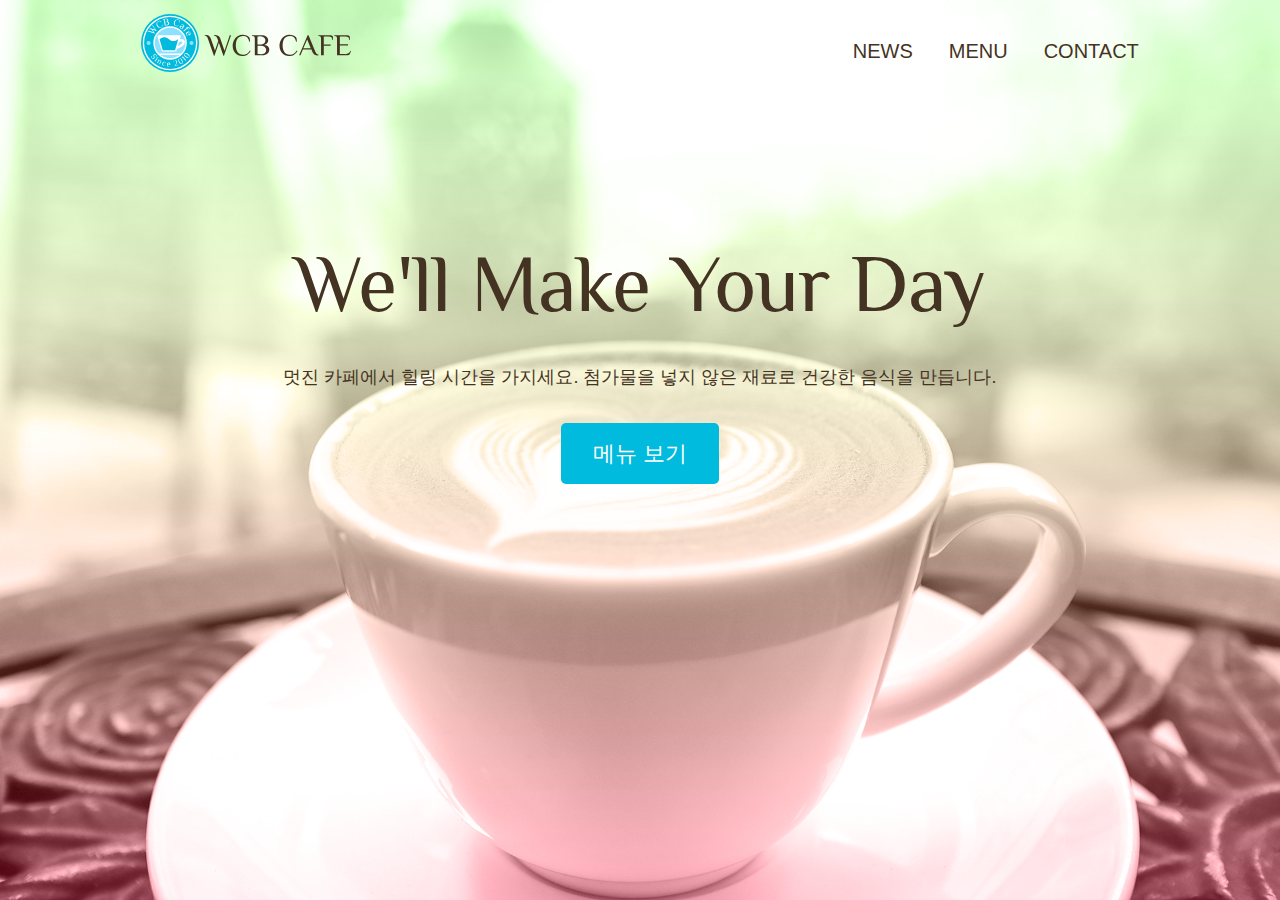
<file: WCBCafe/index.html>
<!DOCTYPE html>
<html lang="ko">
<head>
    <meta charset="UTF-8">
    <meta http-equiv="X-UA-Compatible" content="IE=edge">
    <meta name="viewport" content="width=device-width, initial-scale=1.0">
    <title>WCB Cafe</title>

    <link rel="stylesheet" href="css/ress.min.css">
    <!--적용할 스타일 정의-->
    <link rel="stylesheet" href="css/style.css">
    <!--글꼴 link 태그로 불러오기-->
    <link rel="stylesheet" href="https://fonts.googleapis.com/css?family=Philosopher">
    <!--파비콘 설정-->
    <link rel="icon" type="image/png" href="images/favicon.png">
</head>
<body>
    <!--2. 메인 전체를 덮는 배경이미지 삽입-->
    <div id="home" class="big-bg">
        <!--1. 헤더 작성-->
        <header class="page-header wrapper">
            <!--로고부분-->
            <h1>
                <a href="index.html">
                    <img class="logo" src="images/logo.svg" alt="WCB 카페">
                </a>
            </h1>
            <!--메뉴(네브바) 부분-->
            <nav>
                <ul class="main-nav">
                    <li><a href="news.html">News</a></li>
                    <li><a href="menu.html">Menu</a></li>
                    <li><a href="contact.html">Contact</a></li>
                </ul>
            </nav>
        </header>

        <div class="home-content wrapper">
            <h2 class="page-title">We'll Make Your Day</h2>
            <p>멋진 카페에서 힐링 시간을 가지세요. 첨가물을 넣지 않은 재료로 건강한 음식을 만듭니다.</p>
            <a href="menu.html" class="button">메뉴 보기</a>
        </div>
    </div>
</body>
</html>
</file>
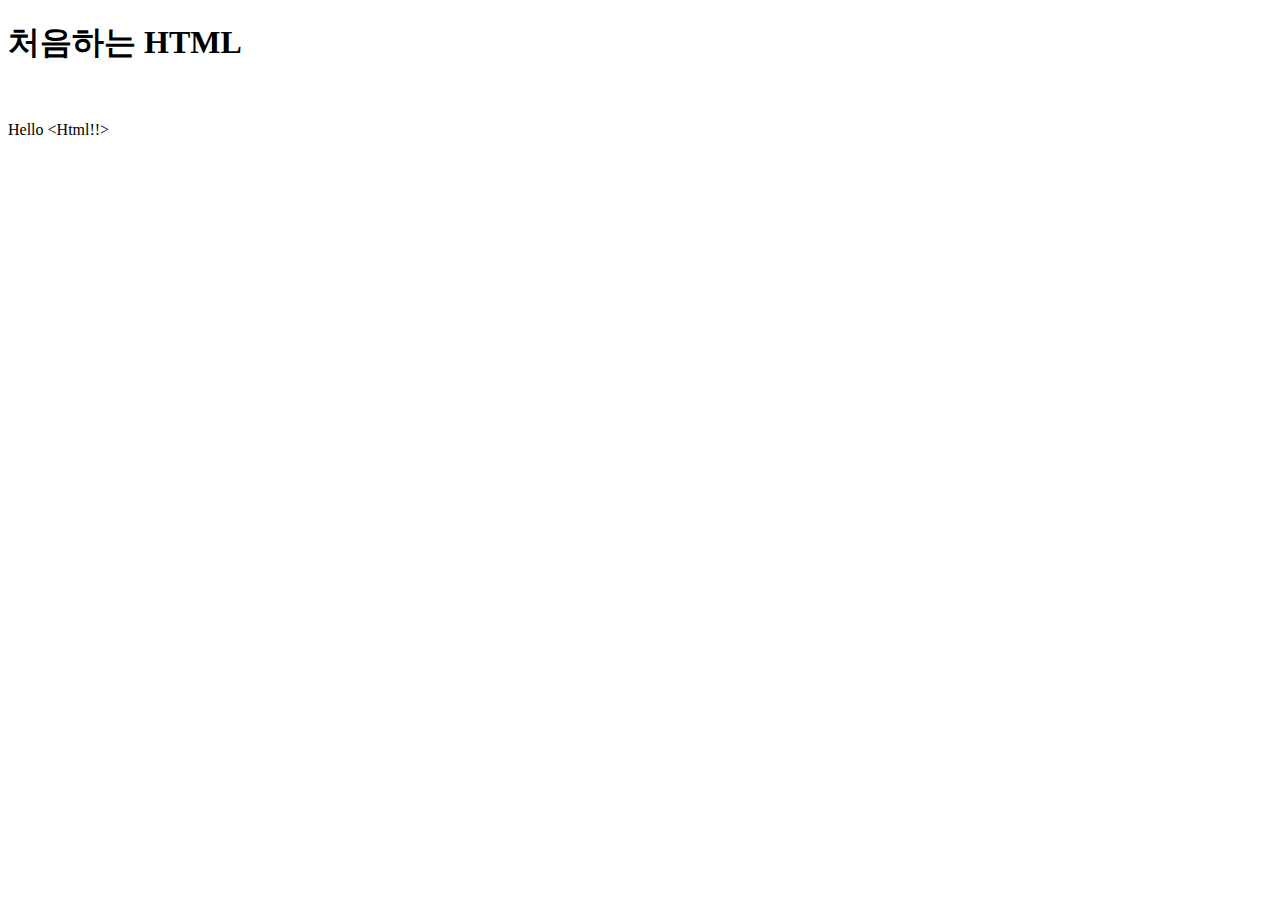
<file: _01_hellohtml.html>
<!--현재 문서가 html문서라고 선언하는 선언부-->
<!DOCTYPE html>
<!--언어를 지정-->
<html lang="ko">
<head>
    <!--meta 현재 문서의 초기정보-->
    <meta charset="UTF-8">
    <meta http-equiv="X-UA-Compatible" content="IE=edge">
    <meta name="viewport" content="width=device-width, initial-scale=1.0">
    <!--html문서의 제목-->
    <title>Hello Html</title>
</head>
<body>
    <!--HTML태그들을 추가하여 화면에 표출-->
    <h1>처음하는 HTML</h1>
    <br>
    <p>Hello &lt;Html!!&gt;</p>

    <!--Emmet : zencoding 기능을 활성화-->
    <div></div>
    <div><a href=""></a></div>
    <div></div>
    <a href=""></a>
</body>
</html>
</file>
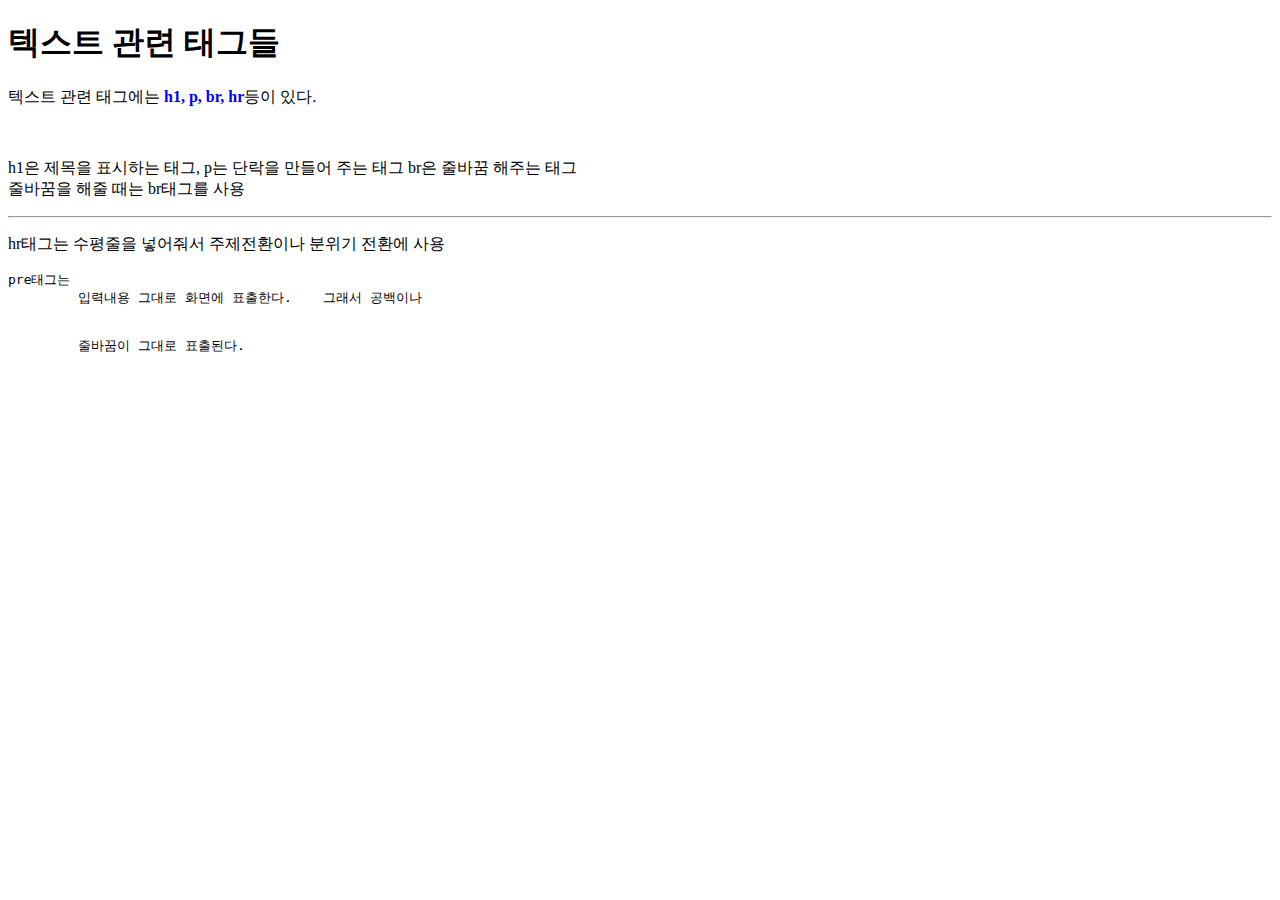
<file: _02_text001.html>
<!DOCTYPE html>
<html lang="ko">
<head>
    <meta charset="UTF-8">
    <meta http-equiv="X-UA-Compatible" content="IE=edge">
    <meta name="viewport" content="width=device-width, initial-scale=1.0">
    <title>텍스트 관련 태그들</title>
</head>
<body>
    <!--h1+p+br+p+hr+p-->
    <h1>텍스트 관련 태그들</h1>
    <p>텍스트 관련 태그에는 <span style="color: blue; font-weight: bold;">h1, p, br, hr</span>등이 있다.</p>
    <br>
    <p>h1은 제목을 표시하는 태그, p는 단락을 만들어 주는 태그

        br은 줄바꿈 해주는 태그<br>
        줄바꿈을 해줄 때는 br태그를 사용
    </p>
    <hr>
    <p>hr태그는 수평줄을 넣어줘서 주제전환이나 분위기 전환에 사용</p>
    <pre>pre태그는 
         입력내용 그대로 화면에 표출한다.    그래서 공백이나


         줄바꿈이 그대로 표출된다.
    </pre>
</body>
</html>
</file>
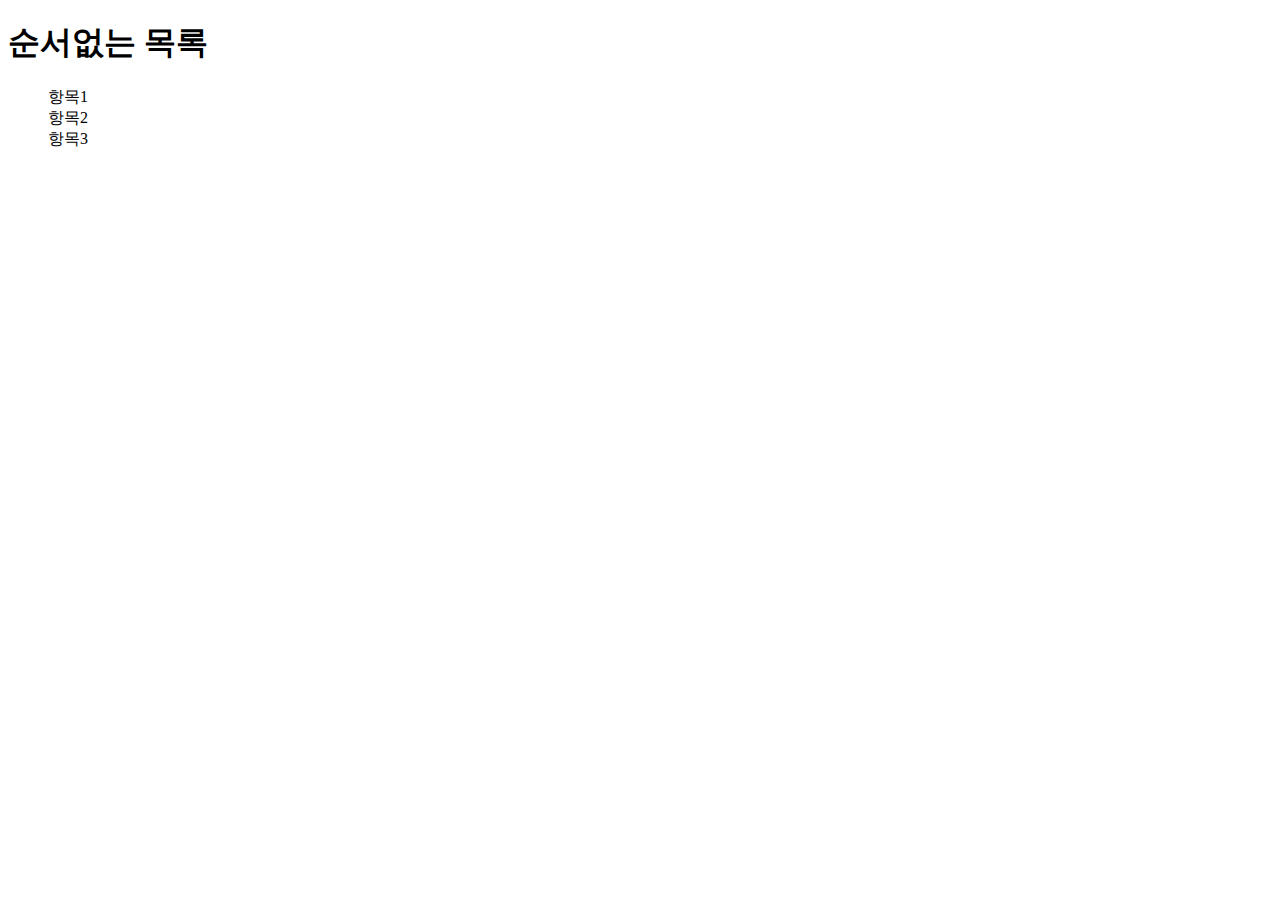
<file: _03_ul.html>
<!DOCTYPE html>
<html lang="ko">
<head>
    <meta charset="UTF-8">
    <meta http-equiv="X-UA-Compatible" content="IE=edge">
    <meta name="viewport" content="width=device-width, initial-scale=1.0">
    <title>순서없는 목록 만들기</title>
</head>
<body>
    <!--h1+(ul>li*3)-->
    <h1>순서없는 목록</h1>
    <ul style="list-style-type: none;">
        <li>항목1</li>
        <li>항목2</li>
        <li>항목3</li>
    </ul>
</body>
</html>
</file>
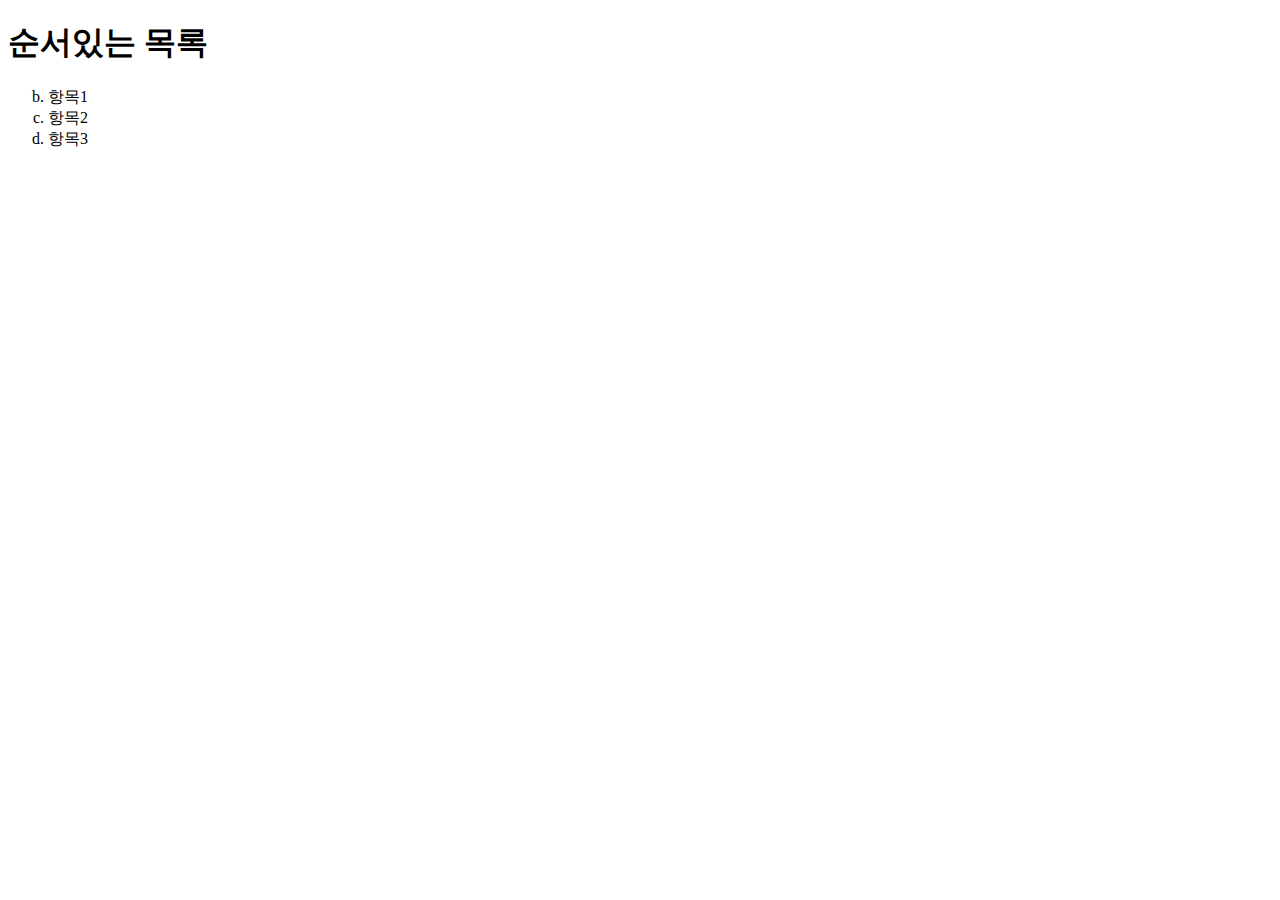
<file: _04_ol.html>
<!DOCTYPE html>
<html lang="ko">
<head>
    <meta charset="UTF-8">
    <meta http-equiv="X-UA-Compatible" content="IE=edge">
    <meta name="viewport" content="width=device-width, initial-scale=1.0">
    <title>순서있는 목록 만들기</title>
</head>
<body>
    <!--h1+(ol>li*3)-->
    <h1>순서있는 목록</h1>
    <!--type
        a : 영문자 소문자로 순서 표시
        A : 영문자 대문자로 순서표시
        i : 로마숫자 소문자로 순서표시
        I : 로마숫사 대문자로 순서표시
        1 : 숫자로 순서표시(기본값)-->
    <ol type="a" start="2">
        <li>항목1</li>
        <li>항목2</li>
        <li>항목3</li>
    </ol>
</body>
</html>
</file>
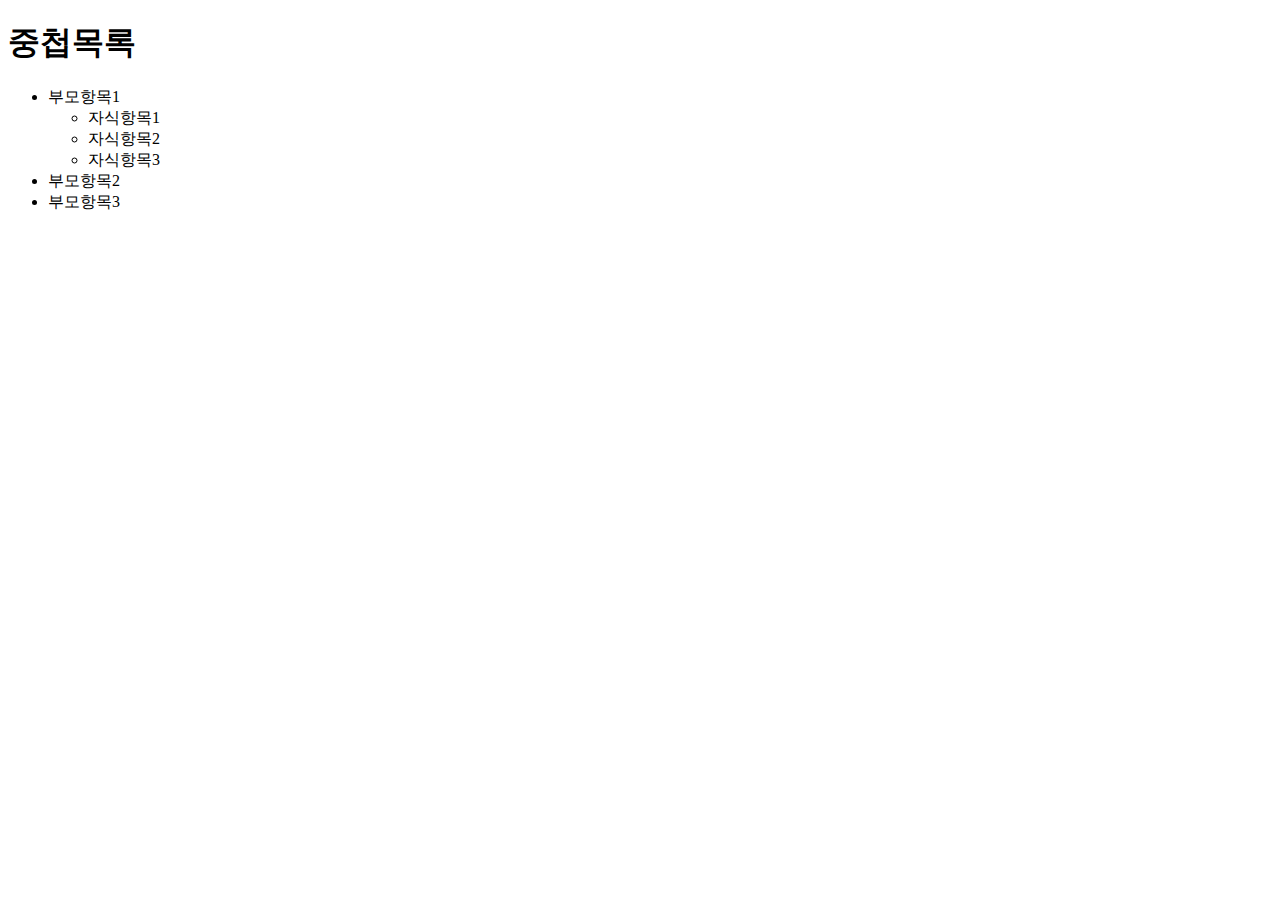
<file: _05_nestied_list.html>
<!DOCTYPE html>
<html lang="ko">
<head>
    <meta charset="UTF-8">
    <meta http-equiv="X-UA-Compatible" content="IE=edge">
    <meta name="viewport" content="width=device-width, initial-scale=1.0">
    <title>중첩 목록 만들기</title>
</head>
<body>
    <!--h1+(ul>((li>ul>li*3)+li*2))-->
    <h1>중첩목록</h1>
    <ul>
        <li>부모항목1
            <ul>
                <li>자식항목1</li>
                <li>자식항목2</li>
                <li>자식항목3</li>
            </ul>
        </li>
        <li>부모항목2</li>
        <li>부모항목3</li>
    </ul>
</body>
</html>
</file>
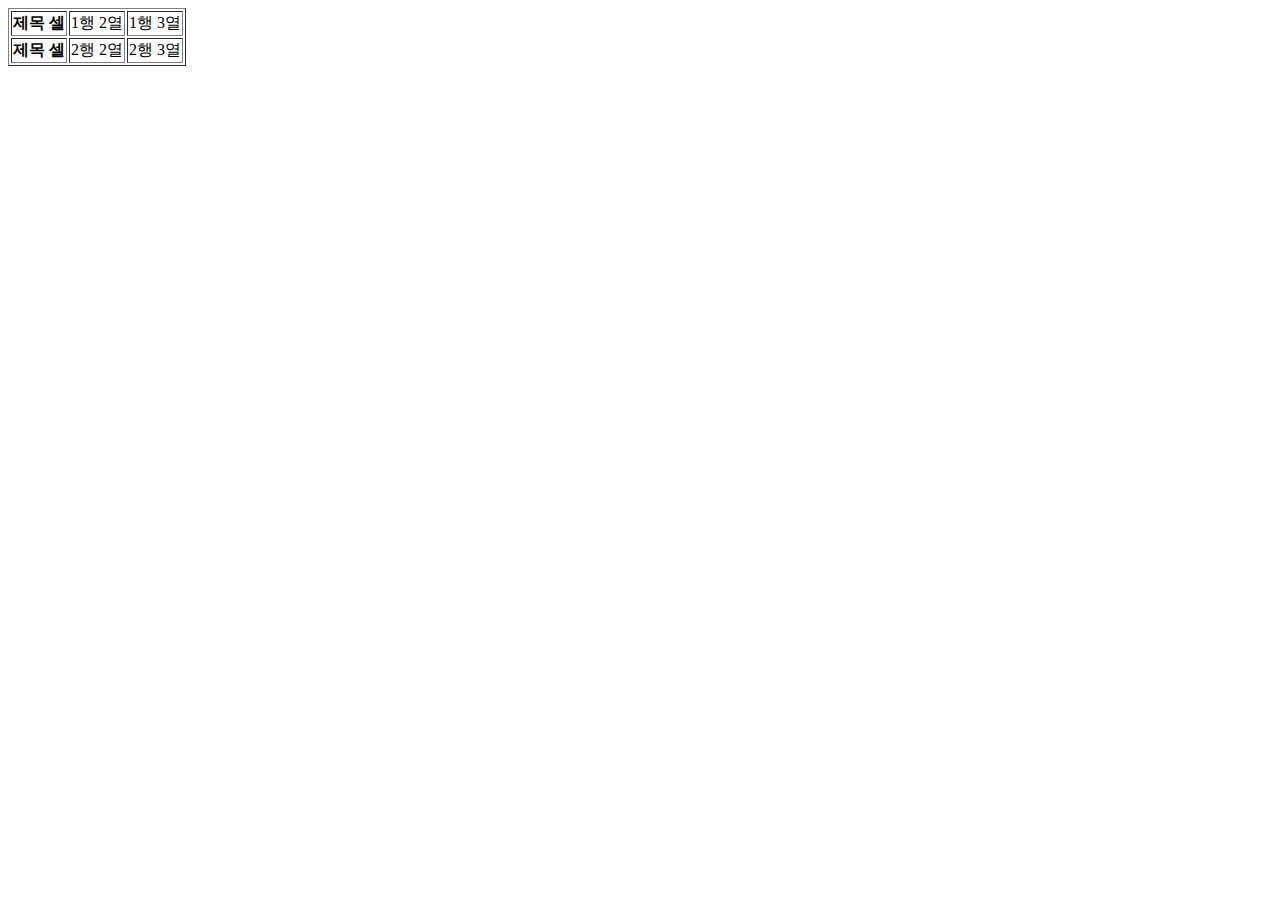
<file: _06_table001.html>
<!DOCTYPE html>
<html lang="ko">
<head>
    <meta charset="UTF-8">
    <meta http-equiv="X-UA-Compatible" content="IE=edge">
    <meta name="viewport" content="width=device-width, initial-scale=1.0">
    <title>표를 만들어주는 태그</title>
</head>
<body>
    <!--table>(tr>(th+td*2))*2-->
    <!--border : 표의 선 굵기 지정-->
    <table border="1">
        <tr>
            <th>제목 셀</th>
            <td>1행 2열</td>
            <td>1행 3열</td>
        </tr>
        <tr>
            <th>제목 셀</th>
            <td>2행 2열</td>
            <td>2행 3열</td>
        </tr>
    </table>
</body>
</html>
</file>
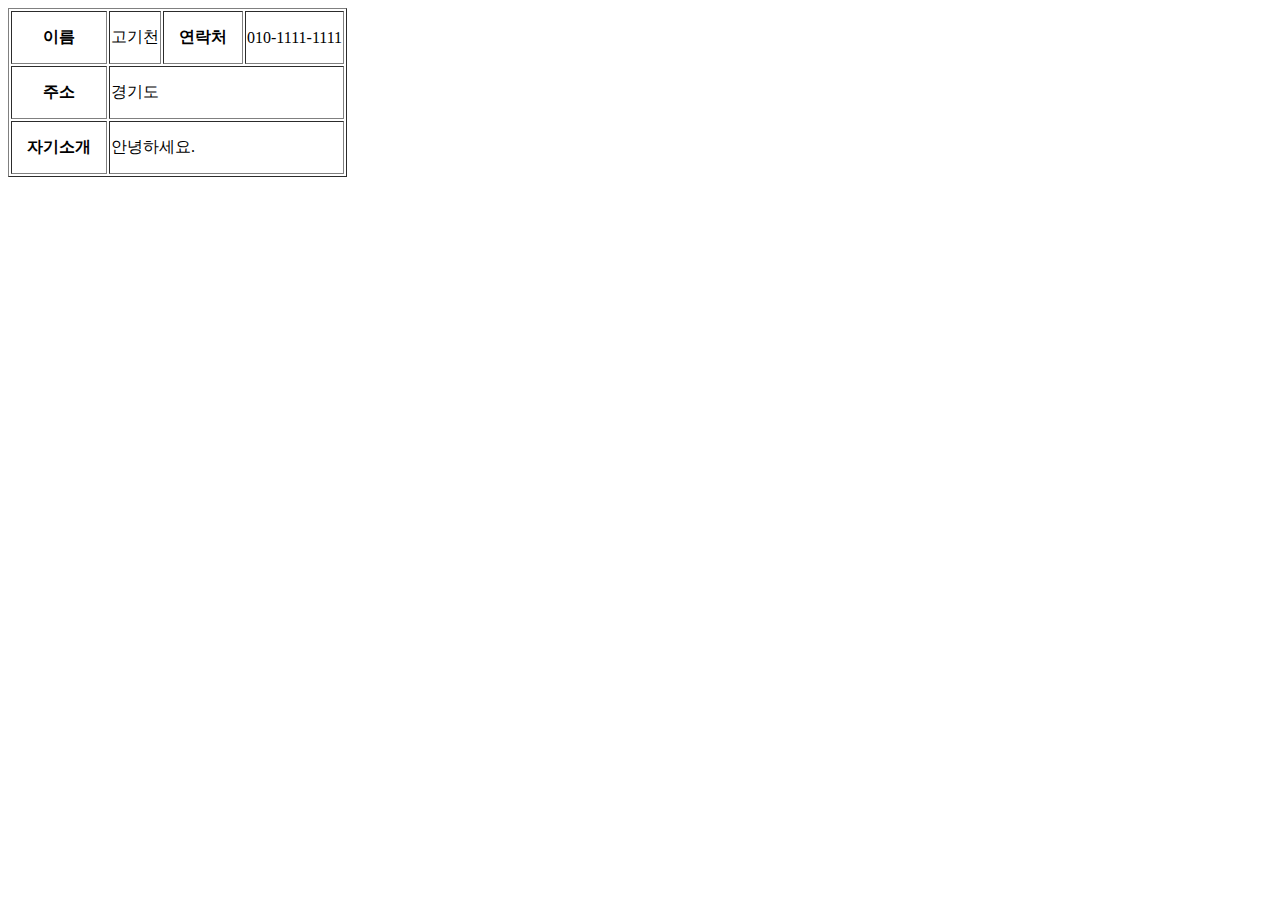
<file: _07_colspan_rowspan.html>
<!DOCTYPE html>
<html lang="ko">
<head>
    <meta charset="UTF-8">
    <meta http-equiv="X-UA-Compatible" content="IE=edge">
    <meta name="viewport" content="width=device-width, initial-scale=1.0">
    <title>셀 병합</title>
    <style>
        th {
            padding: 15px;/*셀 테두리와 내용 사이의 간격*/
        }
    </style>

</head>
<body>
    <!--table>((tr>(th+td)*2)+(tr>(th+td))*2)-->
    <table border="1">
        <tr>
            <th>이름</th>
            <td>고기천</td>
            <th>연락처</th>
            <td>010-1111-1111</td>
        </tr>
        <tr>
            <th>주소</th>
            <td colspan="3">경기도</td>
        </tr>
        <tr>
            <th>자기소개</th>
            <td colspan="3">안녕하세요.</td>
        </tr>
    </table>
</body>
</html>
</file>
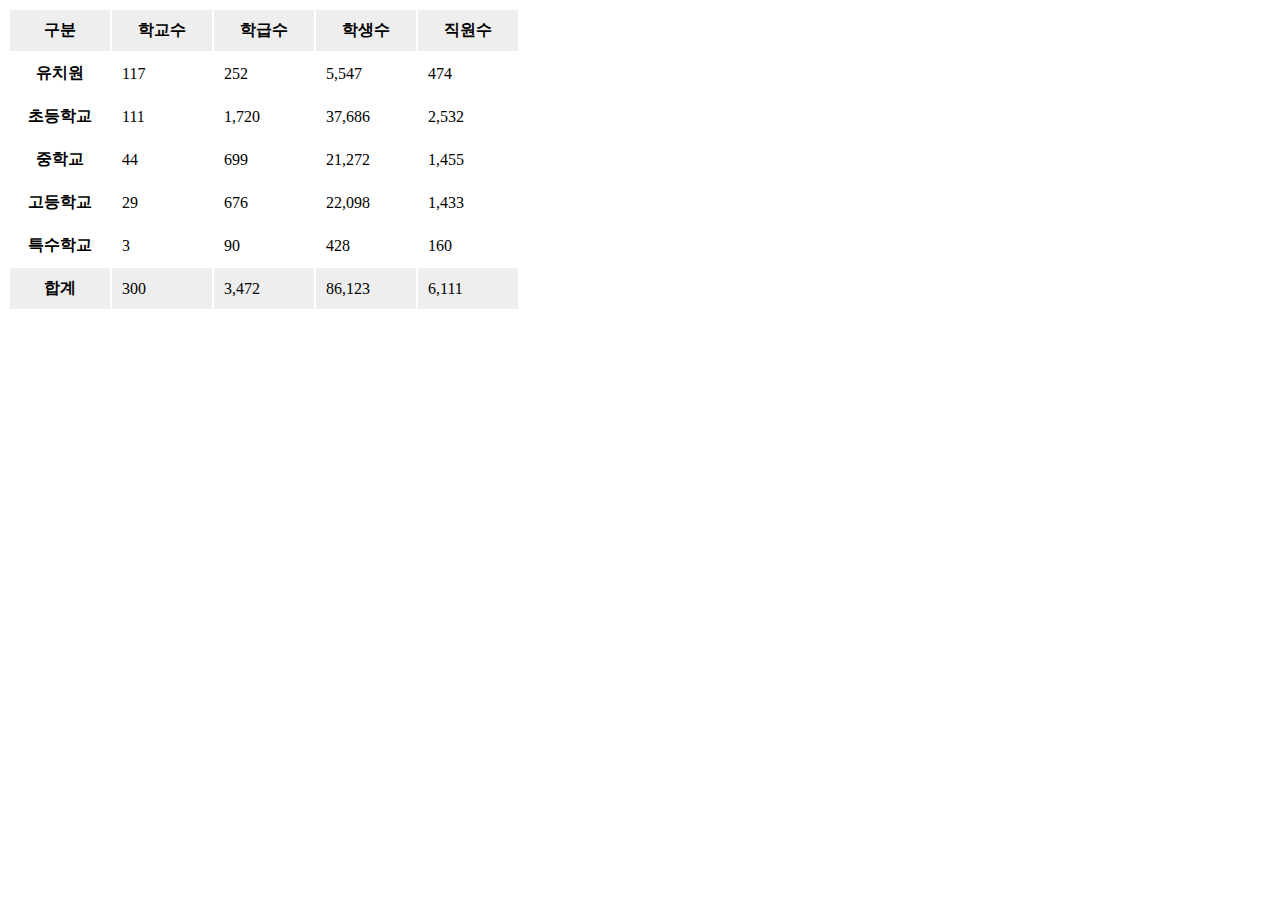
<file: _08_table_structure.html>
<!DOCTYPE html>
<html lang="ko">
<head>
    <meta charset="UTF-8">
    <meta http-equiv="X-UA-Compatible" content="IE=edge">
    <meta name="viewport" content="width=device-width, initial-scale=1.0">
    <title>표의 구조 잡기</title>
    <style>
        th, td {
            width: 80px;
            padding: 10px;
        }

        thead, tfoot {
            background-color: #eee;
        }
    </style>
</head>
<body>
    <!--table>(thead>tr>th*5)+(tbody>(tr>th+td*4)*5)+(tfoot>tr>(th+td*4))-->
    <table>
        <thead>
            <tr>
                <th>구분</th>
                <th>학교수</th>
                <th>학급수</th>
                <th>학생수</th>
                <th>직원수</th>
            </tr>
        </thead>
        <tbody>
            <tr>
                <th>유치원</th>
                <td>117</td>
                <td>252</td>
                <td>5,547</td>
                <td>474</td>
            </tr>
            <tr>
                <th>초등학교</th>
                <td>111</td>
                <td>1,720</td>
                <td>37,686</td>
                <td>2,532</td>
            </tr>
            <tr>
                <th>중학교</th>
                <td>44</td>
                <td>699</td>
                <td>21,272</td>
                <td>1,455</td>
            </tr>
            <tr>
                <th>고등학교</th>
                <td>29</td>
                <td>676</td>
                <td>22,098</td>
                <td>1,433</td>
            </tr>
            <tr>
                <th>특수학교</th>
                <td>3</td>
                <td>90</td>
                <td>428</td>
                <td>160</td>
            </tr>
        </tbody>
        <tfoot>
            <tr>
                <th>합계</th>
                <td>300</td>
                <td>3,472</td>
                <td>86,123</td>
                <td>6,111</td>
            </tr>
        </tfoot>
    </table>
</body>
</html>
</file>
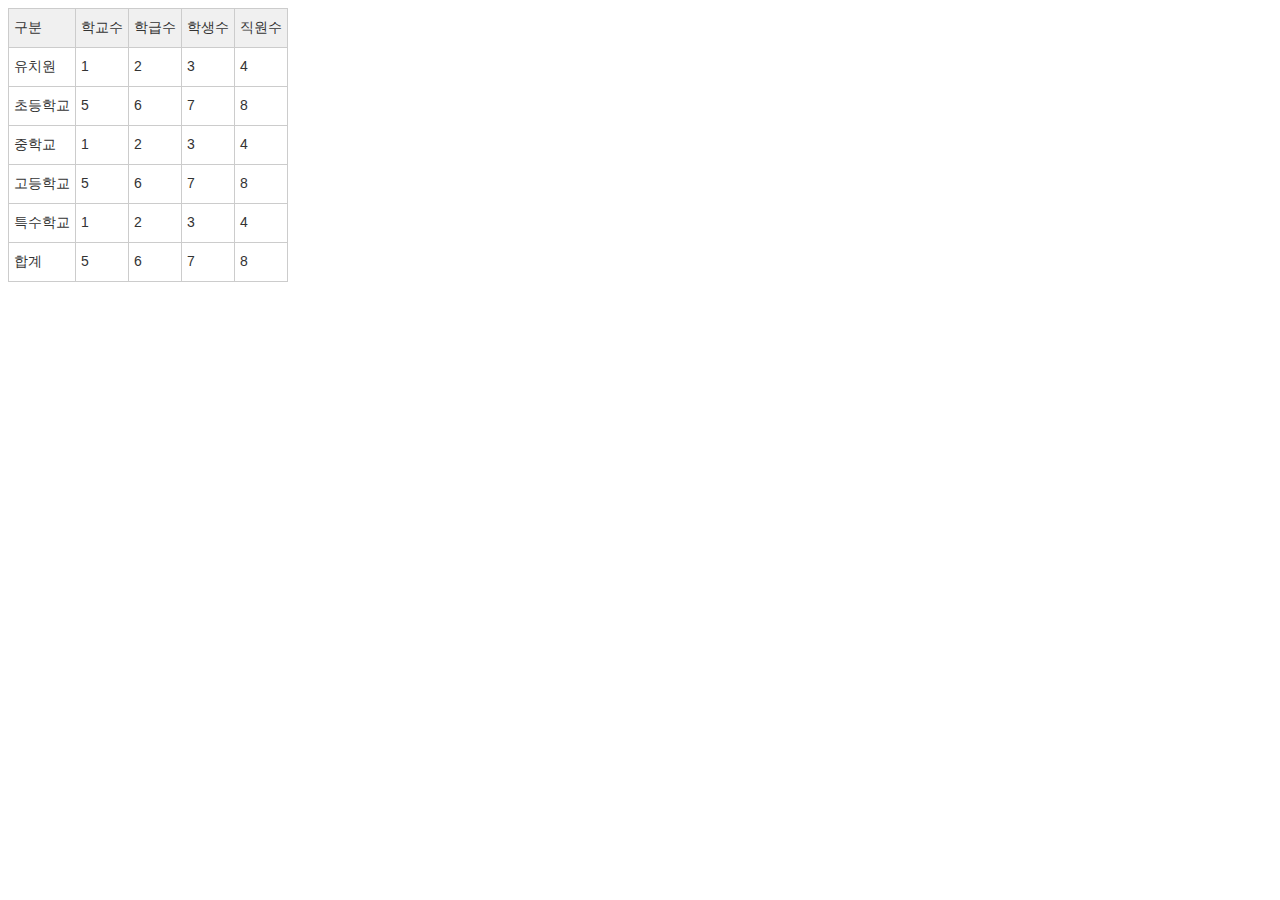
<file: _09_tablegenerator.html>
<!DOCTYPE html>
<html lang="ko">
<head>
    <meta charset="UTF-8">
    <meta http-equiv="X-UA-Compatible" content="IE=edge">
    <meta name="viewport" content="width=device-width, initial-scale=1.0">
    <title>테이블 제네레이터</title>
    <style type="text/css">
        .tg  {border-collapse:collapse;border-color:#ccc;border-spacing:0;}
        .tg td{background-color:#fff;border-color:#ccc;border-style:solid;border-width:1px;color:#333;
          font-family:Arial, sans-serif;font-size:14px;overflow:hidden;padding:10px 5px;word-break:normal;}
        .tg th{background-color:#f0f0f0;border-color:#ccc;border-style:solid;border-width:1px;color:#333;
          font-family:Arial, sans-serif;font-size:14px;font-weight:normal;overflow:hidden;padding:10px 5px;word-break:normal;}
        .tg .tg-0lax{text-align:left;vertical-align:top}
    </style>
</head>
<body>
    <table class="tg">
        <thead>
          <tr>
            <th class="tg-0lax">구분</th>
            <th class="tg-0lax">학교수</th>
            <th class="tg-0lax">학급수</th>
            <th class="tg-0lax">학생수</th>
            <th class="tg-0lax">직원수</th>
          </tr>
        </thead>
        <tbody>
          <tr>
            <td class="tg-0lax">유치원</td>
            <td class="tg-0lax">1</td>
            <td class="tg-0lax">2</td>
            <td class="tg-0lax">3</td>
            <td class="tg-0lax">4</td>
          </tr>
          <tr>
            <td class="tg-0lax">초등학교</td>
            <td class="tg-0lax">5</td>
            <td class="tg-0lax">6</td>
            <td class="tg-0lax">7</td>
            <td class="tg-0lax">8</td>
          </tr>
          <tr>
            <td class="tg-0lax">중학교</td>
            <td class="tg-0lax">1</td>
            <td class="tg-0lax">2</td>
            <td class="tg-0lax">3</td>
            <td class="tg-0lax">4</td>
          </tr>
          <tr>
            <td class="tg-0lax">고등학교</td>
            <td class="tg-0lax">5</td>
            <td class="tg-0lax">6</td>
            <td class="tg-0lax">7</td>
            <td class="tg-0lax">8</td>
          </tr>
          <tr>
            <td class="tg-0lax">특수학교</td>
            <td class="tg-0lax">1</td>
            <td class="tg-0lax">2</td>
            <td class="tg-0lax">3</td>
            <td class="tg-0lax">4</td>
          </tr>
          <tr>
            <td class="tg-0lax">합계</td>
            <td class="tg-0lax">5</td>
            <td class="tg-0lax">6</td>
            <td class="tg-0lax">7</td>
            <td class="tg-0lax">8</td>
          </tr>
        </tbody>
    </table>
</body>
</html>
</file>
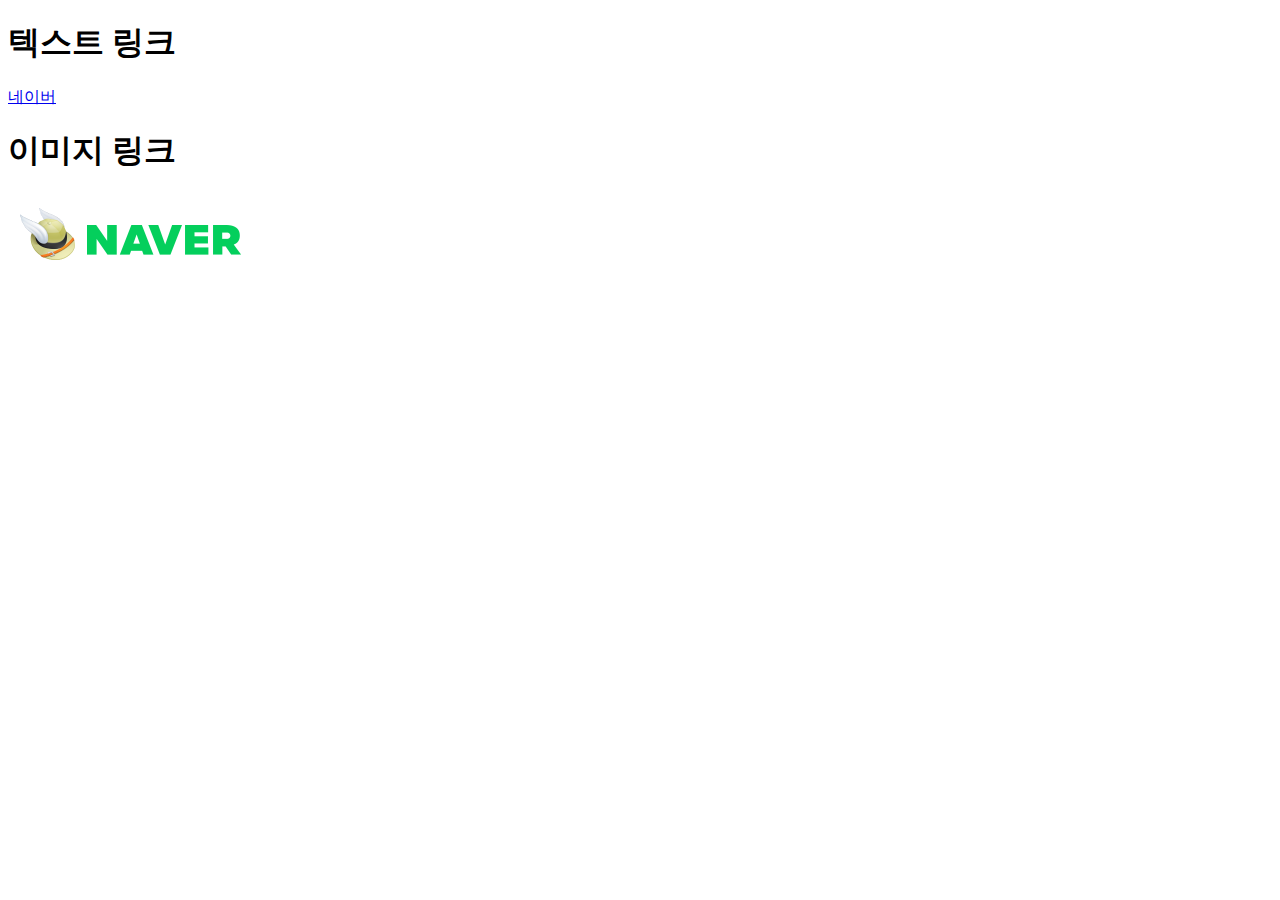
<file: _11_link.html>
<!DOCTYPE html>
<html lang="ko">
<head>
    <meta charset="UTF-8">
    <meta http-equiv="X-UA-Compatible" content="IE=edge">
    <meta name="viewport" content="width=device-width, initial-scale=1.0">
    <title>하이퍼링크 만들기</title>
</head>
<body>
    <!--(h1+a)*2-->
    <h1>텍스트 링크</h1>
    <a href="http://www.naver.com" target="_blank">네이버</a>
    <h1>이미지 링크</h1>
    <a href="http://www.naver.com">
        <img src="images/logo_naver.jpg" alt="네이버로고">
    </a>
</body>
</html>
</file>
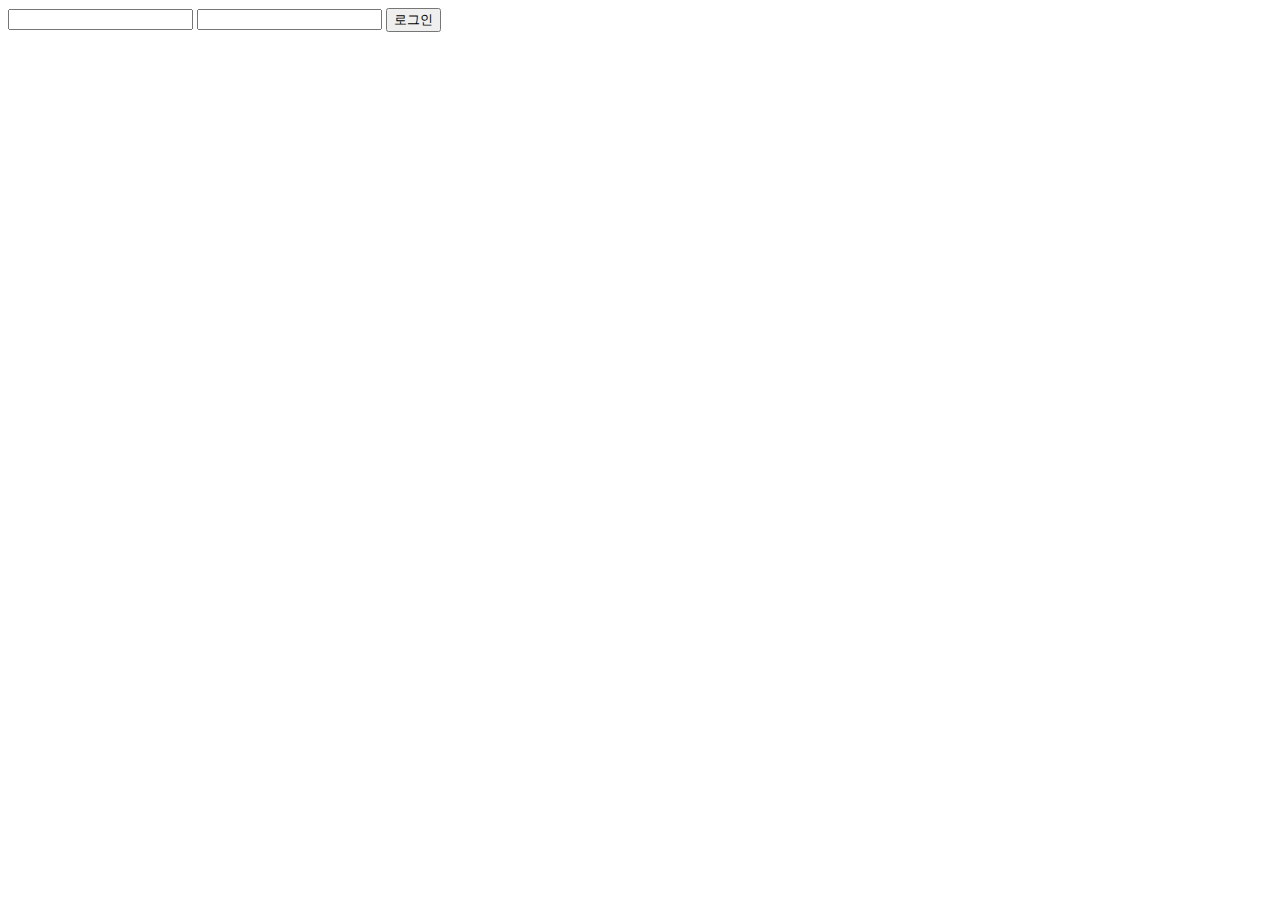
<file: _12_form001.html>
<!DOCTYPE html>
<html lang="ko">
<head>
    <meta charset="UTF-8">
    <meta http-equiv="X-UA-Compatible" content="IE=edge">
    <meta name="viewport" content="width=device-width, initial-scale=1.0">
    <title>사용자 입력 값을 받는 폼 태그</title>
</head>
<body>
    <form action="_11_link.html" name="loginForm" method="post">
    </form>
        <!--input에 지정한 name속성이 키 값이 됨(get, post 방식 둘 다 동일)-->
        <input type="text" name="id" title="아이디">
        <input type="text" name="pw" title="비밀번호">
        <!--type="submit"은 action을 동작하게 하는 버튼-->
        <input type="submit" value="로그인">
        <!--button 태그를 사용하여 submit을 생성하여도
        동일하게 동작
        button 태그의 type의 초기값은 submit
        submit버튼이 아닌 일반 버튼을 생성하려면
        type="button"-->
        <!--<button type="submit"></button>-->
    </form>
</body>
</html>
</file>
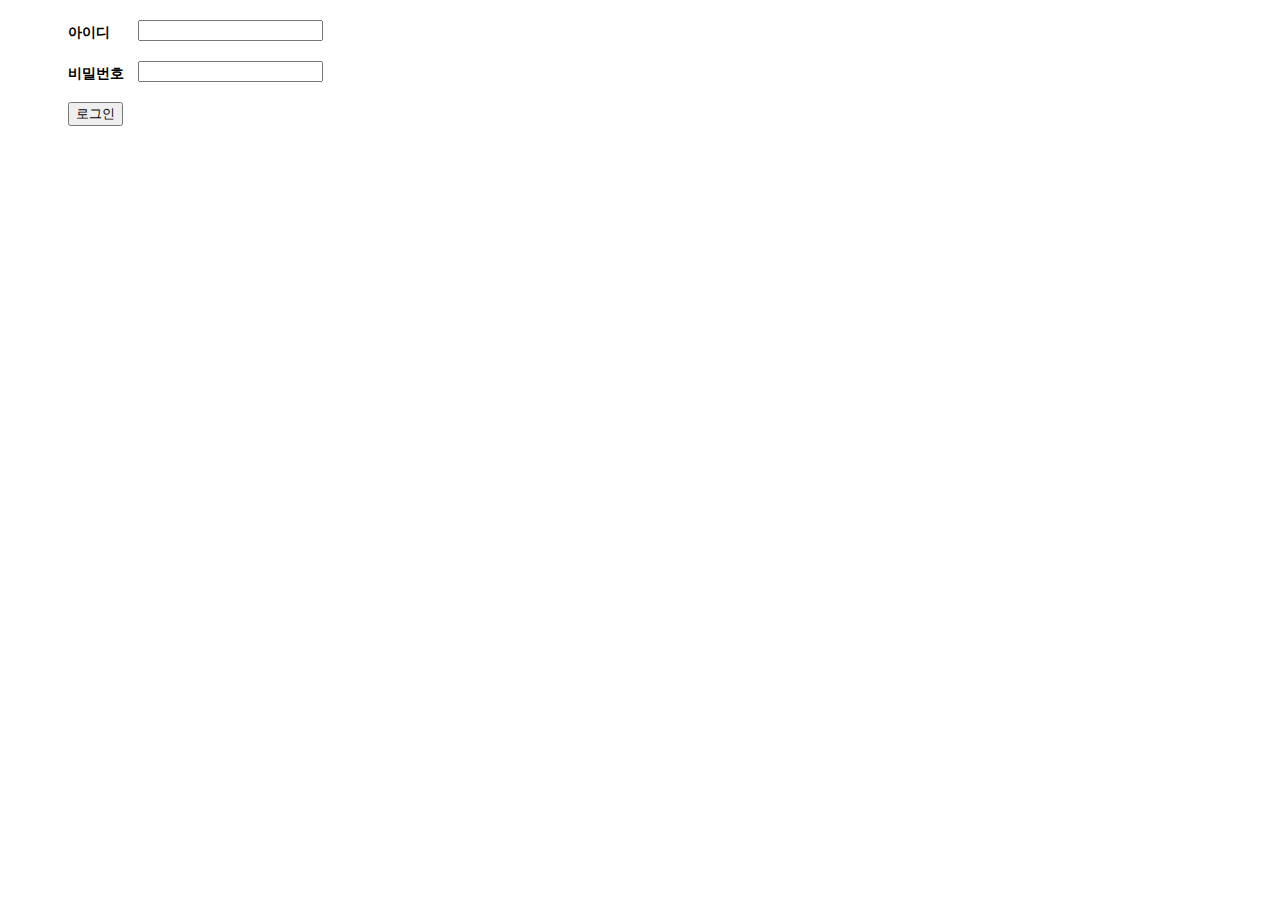
<file: _13_label.html>
<!DOCTYPE html>
<html lang="ko">
<head>
    <meta charset="UTF-8">
    <meta http-equiv="X-UA-Compatible" content="IE=edge">
    <meta name="viewport" content="width=device-width, initial-scale=1.0">
    <title>입력 요소에 제목을 붙여주는 label 태그</title>
    <style>
        ul {
            list-style: none;
        }

        li {
            margin: 20px;
        }

        li label {
            width: 70px;
            float: left;
            font-size: 14px;
            font-weight: bold;
            line-height: 25px;
        }
    </style>
</head>
<body>
    <form action="">
        <ul>
            <li>
                <label for="user_id">아이디</label>
                <input type="text" id="user_id">
            </li>
            <li>
                <label for="user_pw">비밀번호</label>
                <input type="text" id="user_pw">
            </li>
            <li>
                <input type="submit" title="로그인" value="로그인">
            </li>
        </ul>
    </form>
</body>
</html>
</file>
<file: WCBCafe/css/style.css>
@charset "UTF-8";

/*1. 공통부분 작성*/
html {
    font-size: 100%;
}

body {
    font-family: "나눔고딕", NanumGothic, "맑은고딕", MalgunGothic, "Apple SD Gothic Neo", sans-serif;
    line-height: 1.7;
    color: #432;
}

a {
    text-decoration: none;
}

img {
    max-width: 100%;
}

/*2. 헤더부분 작성*/
.logo {
    width: 210px;
    margin-top: 14px;
}

.main-nav {
    display: flex;
    font-size: 1.25rem;
    text-transform: uppercase;
    margin-top: 34px;
    list-style: none;
}

.main-nav li {
    margin-left: 36px;
}

.main-nav a {
    color: #432;
}

.main-nav a:hover {
    color: #0bd;
}

.page-header {
    display: flex;
    justify-content: space-between;
}

.wrapper {
    max-width: 1100px;
    margin: 0 auto;
    padding: 0 4%;
}

/*2. index.html 콘텐츠 부분 작성*/
.home-content {
    text-align: center;
    margin-top: 10%;
}

.home-content p {
    font-size: 1.125rem;
    margin: 10px 0 42px;
}

.page-title {
    font-size: 5rem;
    font-family: 'Philosopher', serif;
    text-transform: uppercase;
    font-weight: normal;
}

.button {
    font-size: 1.375rem;
    background-color: #0bd;
    color: #fff;
    border-radius: 5px;
    padding: 18px 32px;
}

.button:hover {
    background: #0090aa;
}

/*3. 메인화면 배경이미지 삽입*/
.big-bg {
    background-size: cover;
    background-position: center top;
    background-repeat: no-repeat;
}

#home {
    /*
    background-image: url(../images/main-bg.jpg);
    */
    background-image: url(../images/main-bg.jpg), linear-gradient(#c9ffbf, #ffafbd);
    background-blend-mode: luminosity;
    /*배경 이미지 높이 지정*/
    min-height: 100vh;
    /*블렌드 모드 적용 - 이미지 또는 색상에 다양한 효과 적용*/
    /*background-color: #0bd;
    background-blend-mode: hard-light;*/
}

#home .page-title {
    text-transform: none;
}

/*4. 뉴스 페이지 헤더 부분 작성*/
#news {
    background-image: url(../images/news-bg.jpg);
    height: 270px;
    margin-bottom: 40px;
}

#news .page-title {
    text-align: center;
}

/*5. 뉴스 페이지 푸터 부분 작성*/
footer {
    background: #432;
    text-align: center;
    padding: 26px 0;
}

footer p {
    color: #fff;
    font-size: 0.875rem;
}

/*6. 기사부분과 사이드 크기 지정*/
article {
    width: 74%;
}

aside {
    width: 22%;
}

.news-content {
    display: flex;
    justify-content: space-between;
    margin-bottom: 50px;
}

/*7. 기사 헤더 부분 작성*/
.post-info {
    position: relative;
    padding-top: 4px;
    margin-bottom: 40px;
}

.post-date {
    background: #0bd;
    border-radius: 50%;
    color: #fff;
    width: 100px;
    height: 100px;
    font-size: 1.625rem;
    text-align: center;
    position: absolute;
    top: 0;
    padding-top: 10px;
}

.post-date span {
    font-size: 1rem;
    border-top: 1px rgba(255, 255, 255, 5) solid;
    padding-top: 6px;
    display: block;
    width: 60%;
    margin: 0 auto;
}

.post-title {
    font-family: '나눔명조', nanummyeongjo, serif;
    font-size: 2rem;
    font-weight: normal;
}

.post-title, .post-cat {
    margin-left: 120px;
}

/*8. 기사 본문 부분 작성*/
article img {
    margin-bottom: 20px;
}

article p {
    margin-bottom: 1rem;
}

/*9. 사이드바 부분 작성*/
.sub-title {
    font-size: 1.375rem;
    padding: 0 8px 8px;
    border-bottom: 2px #0bd solid;
    font-weight: normal;
}

aside p {
    padding: 12px 10px;
}

.sub-menu {
    list-style: none;
    margin-bottom: 60px;
}

.sub-menu li {
    border-bottom: 1px #ddd solid;
}

.sub-menu a {
    color: #432;
    padding: 10px;
    display: block;
}

.sub-menu a:hover {
    color: #0bd;
}

/*10. index.html 반응형 웹 적용*/
@media screen and (max-width: 600px) {
    .page-title {
        font-size: 2.5rem;
    }

    .main-nav {
        font-size: 1rem;
        margin-top: 10px;
    }

    .main-nav li {
        margin: 0 20px;
    }

    .home-content {
        margin-top: 20%;
    }

    .page-header {
        /*플렉스 박스의 정렬 기준축 변경*/
        flex-direction: column;
        align-items: center;
    }
}

/*11. 뉴스 페이지 반응형 웹 적용*/
@media screen and (max-width: 600px) {
    .news-content {
        flex-direction: column;
    }

    article, aside {
        width: 100%;
    }
}

/*12. 메뉴 페이지 부분 작성*/
#menu {
    background-image: url(../images/menu-bg.jpg);
    min-height: 100vh;
}

.menu-content {
    max-width: 560px;
    margin-top: 10%;
}

.menu-content .page-title {
    text-align: center;
}

.menu-content p {
    font-size: 1.125rem;
    margin: 10px 0 0;
}

/*13. 메뉴 페이지 타일형 레이아웃 적용*/
.grid {
    /*타일형으로 배치하고 싶을 때*/
    display: grid;
    gap: 26px;
    /*
    grid-template-columns: 1fr 1fr 1fr;
    */
    grid-template-columns: repeat(auto-fit, minmax(240px, 1fr));
    margin-top: 6%;
    margin-bottom: 50px;
}

.big-box {
    /*세로랑 가로의 셀을 1 ~ 3까지 차지하도록 표출*/
    grid-column: 1 / 3;
    grid-row: 1 / 3;
}

.big-box img {
    height: 94%;
    width: 100%;
}

/*14. 메뉴 페이지 반응형 웹 적용*/
@media screen and (max-width: 600px) {
     .menu-content {
         margin-top: 20%;
     }

     .big-box {
         grid-column: auto;
         grid-row: auto;
     }

     .big-box img {
         height: auto;
     }
}

/*15. 콘택트 페이지 부분 작성*/
#contact {
    background-image: url(../images/contact-bg.jpg);
    min-height: 100vh;
}

form div {
    margin-bottom: 14px;
}

label {
    font-size: 1.125rem;
    margin-bottom: 10px;
    display: block;
}

input[type="text"], input[type="email"], textarea {
    background: rgba(255, 255, 255, .5);
    border: 1px solid #fff;
    border-radius: 5px;
    padding: 10px;
    font-size: 1rem;
}

input[type="text"], input[type="email"] {
    width: 100%;
    max-width: 240px;
}

textarea {
    width: 100%;
    max-width: 480px;
    height: 6rem;
}

input[type="submit"] {
    border: none;
    cursor: pointer;
    line-height: 1;
}

/*16. 콘택트 페이지 반응형 웹 적용*/
@media screen and (max-width: 600px) {
    #contact .page-title {
        margin-top: 40px;
    }

    input[type="text"], input[type="email"], textarea {
        max-width: 100%;
    }
}

/*17. 구글 지도 부분 작성*/
#location {
    padding: 4% 0;
}

#location .wrapper {
    display: flex;
    justify-content: space-between;
}

.location-info {
    width: 22%;
}

.location-info p {
    padding: 12px 10px;
}

.location-map {
    width: 74%;
}

/*18. 구글 지도 반응형 웹 적용*/
@media screen and (max-width: 600px) {
    #location .wrapper {
        flex-direction: column;
    }

    .location-info, .location-map {
        width: 100%;
    }

    .location-map iframe {
        width: 100%;
    }
}
</file>
<file: WCBCafe/css/ress.min.css>
html{-webkit-text-size-adjust:100%;box-sizing:border-box;-moz-tab-size:4;tab-size:4;word-break:normal}*,:after,:before{background-repeat:no-repeat;box-sizing:inherit}:after,:before{text-decoration:inherit;vertical-align:inherit}*{margin:0;padding:0}hr{color:inherit;height:0;overflow:visible}details,main{display:block}summary{display:list-item}small{font-size:80%}[hidden]{display:none}abbr[title]{border-bottom:none;text-decoration:underline;text-decoration:underline dotted}a{background-color:transparent}a:active,a:hover{outline-width:0}code,kbd,pre,samp{font-family:monospace,monospace}pre{font-size:1em}b,strong{font-weight:bolder}sub,sup{font-size:75%;line-height:0;position:relative;vertical-align:baseline}sub{bottom:-.25em}sup{top:-.5em}table{border-color:inherit;text-indent:0}iframe{border-style:none}input{border-radius:0}[type=number]::-webkit-inner-spin-button,[type=number]::-webkit-outer-spin-button{height:auto}[type=search]{-webkit-appearance:textfield;outline-offset:-2px}[type=search]::-webkit-search-decoration{-webkit-appearance:none}textarea{overflow:auto;resize:vertical}button,input,optgroup,select,textarea{font:inherit}optgroup{font-weight:700}button{overflow:visible}button,select{text-transform:none}[role=button],[type=button],[type=reset],[type=submit],button{cursor:pointer}[type=button]::-moz-focus-inner,[type=reset]::-moz-focus-inner,[type=submit]::-moz-focus-inner,button::-moz-focus-inner{border-style:none;padding:0}[type=button]::-moz-focus-inner,[type=reset]::-moz-focus-inner,[type=submit]::-moz-focus-inner,button:-moz-focusring{outline:1px dotted ButtonText}[type=reset],[type=submit],button,html [type=button]{-webkit-appearance:button}button,input,select,textarea{background-color:transparent;border-style:none}a:focus,button:focus,input:focus,select:focus,textarea:focus{outline-width:0}select{-moz-appearance:none;-webkit-appearance:none}select::-ms-expand{display:none}select::-ms-value{color:currentColor}legend{border:0;color:inherit;display:table;max-width:100%;white-space:normal}::-webkit-file-upload-button{-webkit-appearance:button;color:inherit;font:inherit}[disabled]{cursor:default}img{border-style:none}progress{vertical-align:baseline}[aria-busy=true]{cursor:progress}[aria-controls]{cursor:pointer}[aria-disabled=true]{cursor:default}
</file>
